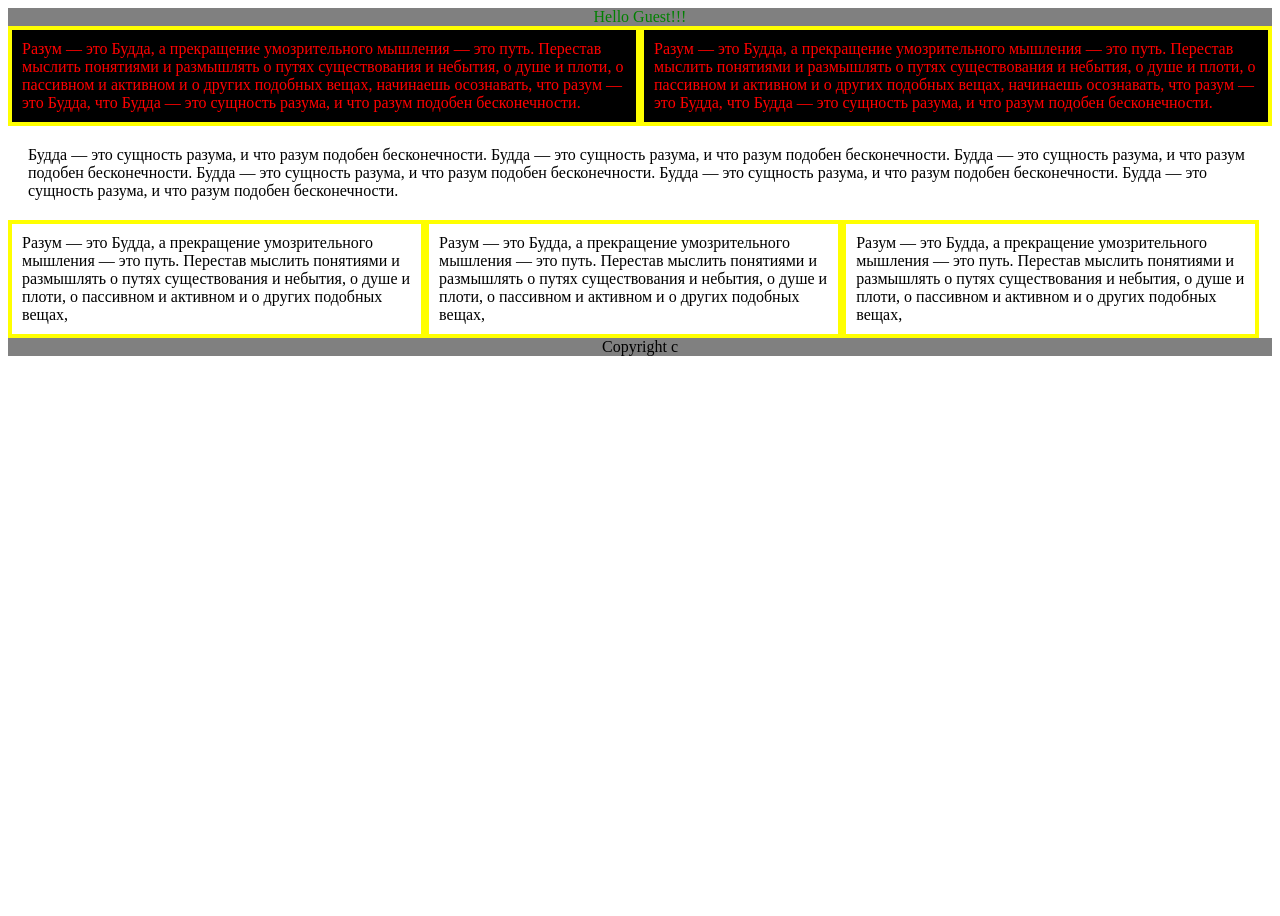
<file: assignment1/index.html>
<!DOCTYPY html>
<html>
	<head>
		<title>Index Page</title>
		<meta charset="utf-8">
		<link rel="stylesheet" href="css/style.css">
	</head>
	<body>
		<header>
			Hello Guest!!!
		</header>
		<div class="flex-block">
				<div class="text">
					Разум — это Будда, а прекращение умозрительного мышления — это путь. 
					Перестав мыслить понятиями и размышлять о путях существования и небытия, 
					о душе и плоти, о пассивном и активном и о других подобных вещах, 
					начинаешь осознавать, что разум — это Будда, 
					что Будда — это сущность разума, 
					и что разум подобен бесконечности.
				</div>
				<div class="text2">
					Разум — это Будда, а прекращение умозрительного мышления — это путь. 
					Перестав мыслить понятиями и размышлять о путях существования и небытия, 
					о душе и плоти, о пассивном и активном и о других подобных вещах, 
					начинаешь осознавать, что разум — это Будда, 
					что Будда — это сущность разума, 
					и что разум подобен бесконечности.
				</div>
		</div>
		<div class="text-body">
			Будда — это сущность разума, 
			и что разум подобен бесконечности.
			Будда — это сущность разума, 
			и что разум подобен бесконечности.
			Будда — это сущность разума, 
			и что разум подобен бесконечности.
			Будда — это сущность разума, 
			и что разум подобен бесконечности.
			Будда — это сущность разума, 
			и что разум подобен бесконечности.
			Будда — это сущность разума, 
			и что разум подобен бесконечности.
		</div>
		<div class="flex-block">
			<div class="column1">
				Разум — это Будда, а прекращение умозрительного мышления — это путь. 
				Перестав мыслить понятиями и размышлять о путях существования и небытия, 
				о душе и плоти, о пассивном и активном и о других подобных вещах,
			</div>
			<div class="column2">
				Разум — это Будда, а прекращение умозрительного мышления — это путь. 
				Перестав мыслить понятиями и размышлять о путях существования и небытия, 
				о душе и плоти, о пассивном и активном и о других подобных вещах,
			</div>
			<div class="column3">
				Разум — это Будда, а прекращение умозрительного мышления — это путь. 
				Перестав мыслить понятиями и размышлять о путях существования и небытия, 
				о душе и плоти, о пассивном и активном и о других подобных вещах,
			</div>
		</div>
	<footer>
		Copyright c
	</footer>
	</body> 
</html>
</file>
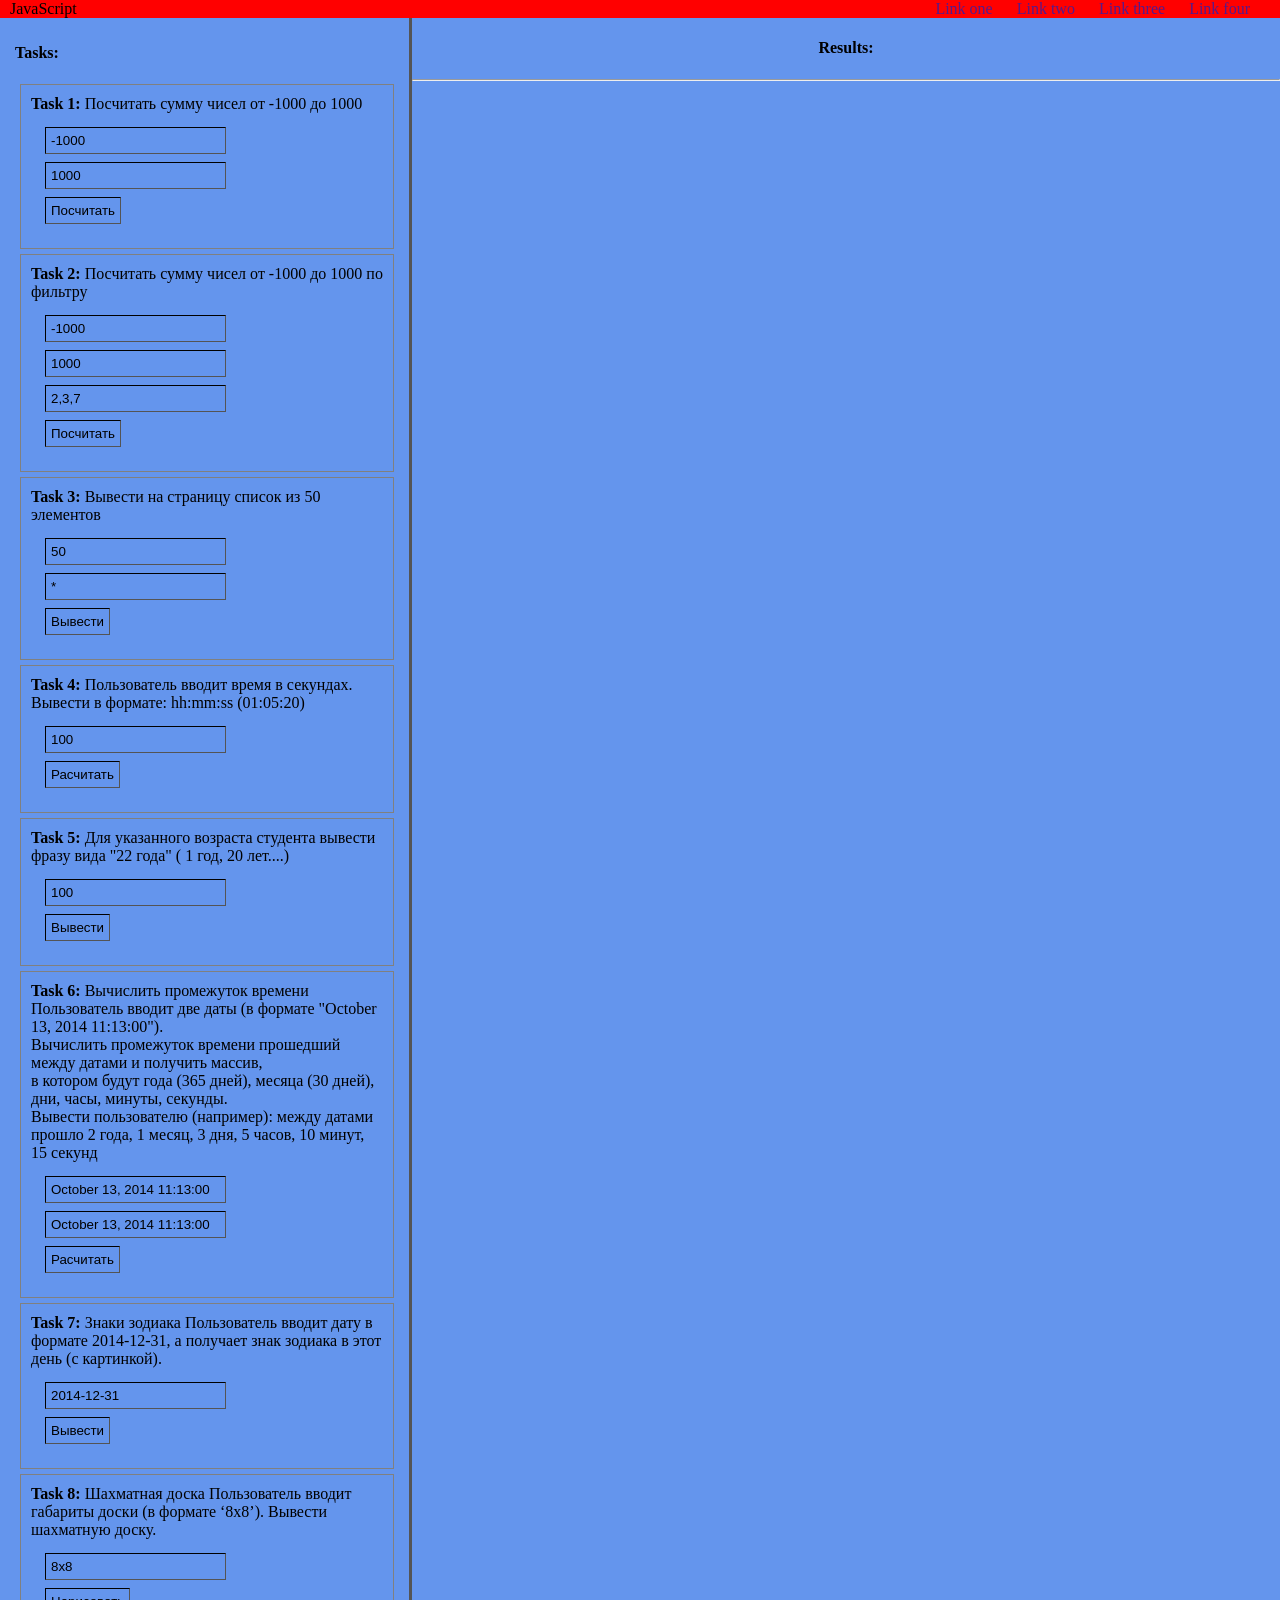
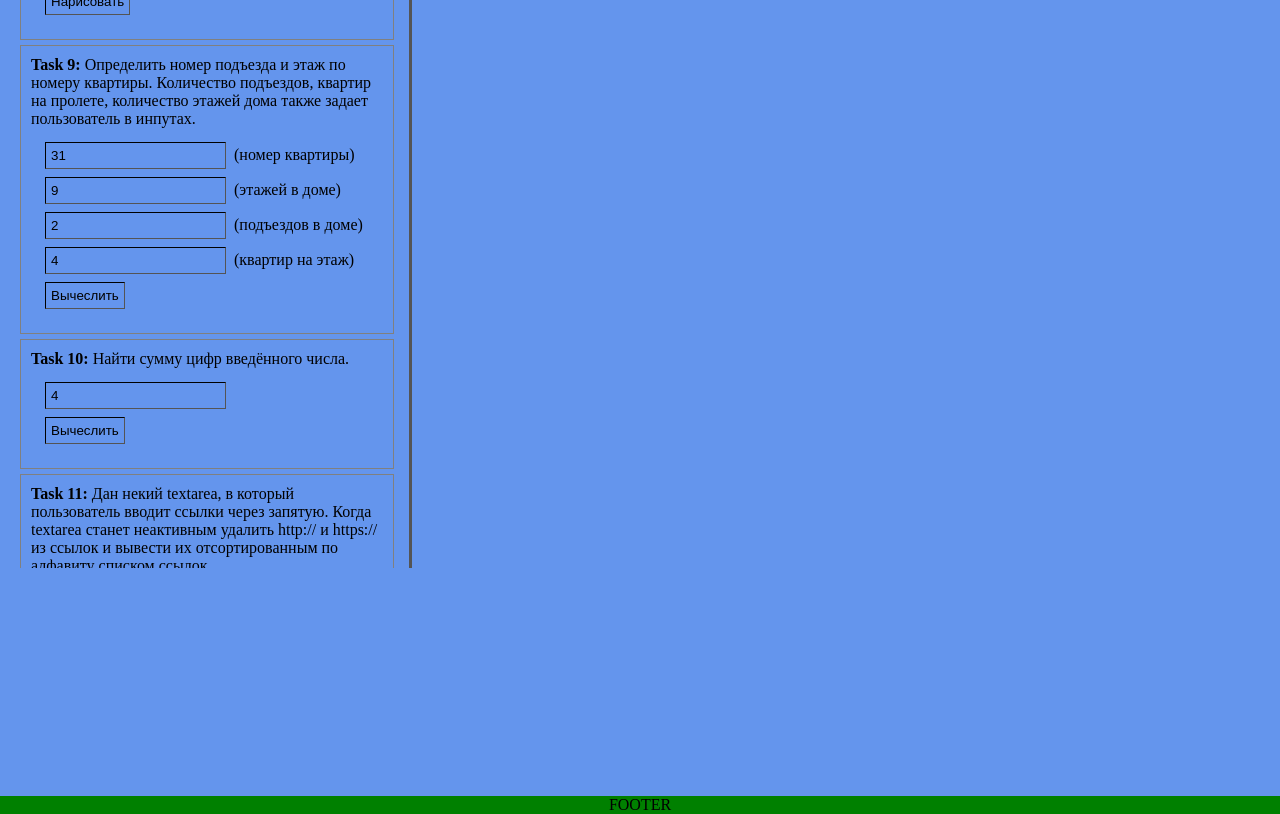
<file: wd_ps2/index.html>
<html>
<head>
    <meta charset="UTF-8">
    <meta name="viewport"
          content="width=device-width, user-scalable=no, initial-scale=1.0, maximum-scale=1.0, minimum-scale=1.0">
    <meta http-equiv="X-UA-Compatible" content="ie=edge">
    <link rel="stylesheet" type="text/css" href="css/style.css">
    <title>Test</title>
</head>
    <body>
        <header class="header">
            <div class="header__logo">
                JavaScript
            </div>
            <nav class="header__links">
                <a href="">Link one</a>
                <a href="">Link two</a>
                <a href="">Link three</a>
                <a href="">Link four</a>
            </nav>
        </header>
        <div class="content">
            <div class="content__tasks">
                <h4>Tasks:</h4>

                <div class="content__tasks_box">
                    <b>Task 1:</b>
                    <span class="tasks_box-text">Посчитать сумму чисел от -1000 до 1000</span>
                    <form onsubmit="return false" autocomplete="off">
                        <label>
                            <input type="text" name="minValue" placeholder="min value" value="-1000"><br>
                            <input type="text" name="maxValue" placeholder="max value" value="1000"><br>
                        </label>
                        <button onclick="sumFirst(minValue, maxValue)">Посчитать</button>
                    </form>
                </div>

                <div class="content__tasks_box">
                    <b>Task 2:</b>
                    <span class="tasks_box-text">Посчитать сумму чисел от -1000 до 1000 по фильтру</span>
                    <form onsubmit="return false" autocomplete="off">
                        <label>
                            <input type="text" name="minValue" placeholder="min value" value="-1000"><br>
                            <input type="text" name="maxValue" placeholder="max value" value="1000"><br>
                            <input type="text" name="positions" placeholder="positions" value="2,3,7"><br>
                        </label>
                        <button onclick="sumSecond(minValue, maxValue, positions)">Посчитать</button>
                    </form>
                </div>

                <div class="content__tasks_box">
                    <b>Task 3:</b>
                    <span class="tasks_box-text">Вывести на страницу список из 50 элементов</span>
                    <form onsubmit="return false" autocomplete="off">
                        <label>
                            <input type="text" name="countSymbols" placeholder="height of triangle" value="50"><br>
                            <input type="text" name="symbol" placeholder="element" value="*"><br>
                        </label>
                        <button onclick="printElements(countSymbols, symbol)">Вывести</button>
                    </form>
                </div>

                <div class="content__tasks_box">
                    <b>Task 4:</b>
                    <span class="tasks_box-text">Пользователь вводит время в секундах. Вывести в формате: hh:mm:ss (01:05:20)</span>
                    <form onsubmit="return false" autocomplete="off">
                        <label>
                            <input type="text" name="seconds" placeholder="time in seconds" value="100"><br>
                        </label>
                        <button onclick="countTime(seconds)">Расчитать</button>
                    </form>
                </div>

                <div class="content__tasks_box">
                    <b>Task 5:</b>
                    <span class="tasks_box-text">Для указанного возраста студента вывести фразу вида "22 года" ( 1 год, 20 лет....)</span>
                    <form onsubmit="return false" autocomplete="off">
                        <label>
                            <input type="text" name="years" placeholder="count years" value="100"><br>
                        </label>
                        <button onclick="countYear(years)">Вывести</button>
                    </form>
                </div>

                <div class="content__tasks_box">
                    <b>Task 6:</b>
                    <span class="tasks_box-text">Вычислить промежуток времени<br>
                        Пользователь вводит две даты (в формате "October 13, 2014 11:13:00").<br>
                        Вычислить промежуток времени прошедший между датами и получить массив,<br>
                        в котором будут года (365 дней), месяца (30 дней), дни, часы, минуты, секунды.<br>
                        Вывести пользователю (например): между датами прошло 2 года, 1 месяц, 3 дня, 5 часов, 10 минут, 15 секунд
                    </span>
                    <form onsubmit="return false" autocomplete="off">
                        <label>
                            <input type="text" name="startDate" placeholder="count years" value="October 13, 2014 11:13:00"><br>
                            <input type="text" name="endDate" placeholder="count years" value="October 13, 2014 11:13:00"><br>
                        </label>
                        <button onclick="dateInterval(startDate, endDate)">Расчитать</button>
                    </form>
                </div>

                <div class="content__tasks_box">
                    <b>Task 7:</b>
                    <span class="tasks_box-text">
                        Знаки зодиака
                        Пользователь вводит дату в формате 2014-12-31,
                        а получает знак зодиака в этот день (с картинкой).
                    </span>
                    <form onsubmit="return false" autocomplete="off">
                        <label>
                            <input type="text" name="date" placeholder="date" value="2014-12-31"><br>
                        </label>
                        <button onclick="zodiac(date)">Вывести</button>
                    </form>
                </div>

                <div class="content__tasks_box">
                    <b>Task 8:</b>
                    <span class="tasks_box-text">
                        Шахматная доска
                        Пользователь вводит габариты доски (в формате ‘8x8’). Вывести шахматную доску.
                    </span>
                    <form onsubmit="return false" autocomplete="off">
                        <label>
                            <input type="text" name="size" placeholder="date" value="8x8"><br>
                        </label>
                        <button onclick="chessBoard(size)">Нарисовать</button>
                    </form>
                </div>

                <div class="content__tasks_box">
                    <b>Task 9:</b>
                    <span class="tasks_box-text">
                        Определить номер подъезда и этаж по номеру квартиры.
                        Количество подъездов, квартир на пролете,
                        количество этажей дома также задает пользователь в инпутах.
                    </span>
                    <form onsubmit="return false" autocomplete="off">
                        <label>
                            <input type="text" name="roomNumber" placeholder="Номер квартиры" value="31"> (номер квартиры)<br>
                            <input type="text" name="stages" placeholder="Этажей в доме" value="9"> (этажей в доме)<br>
                            <input type="text" name="entrance" placeholder="Подъездов в доме" value="2"> (подъездов в доме)<br>
                            <input type="text" name="roomsInStage" placeholder="Квартир на этаж" value="4"> (квартир на этаж)<br>
                        </label>
                        <button onclick="findRoom(roomNumber, stages, entrance, roomsInStage)">Вычеслить</button>
                    </form>
                </div>

                <div class="content__tasks_box">
                    <b>Task 10:</b>
                    <span class="tasks_box-text">
                        Найти сумму цифр введённого числа.
                    </span>
                    <form onsubmit="return false" autocomplete="off">
                        <label>
                            <input type="text" name="number" placeholder="Число" value="4"><br>
                        </label>
                        <button onclick="sumNumber(number)">Вычеслить</button>
                    </form>
                </div>

                <div class="content__tasks_box">
                    <b>Task 11:</b>
                    <span class="tasks_box-text">
                        Дан некий textarea, в который пользователь вводит ссылки через запятую.
                        Когда textarea станет неактивным удалить http:// и https:// из ссылок
                        и вывести их отсортированным по алфавиту списком ссылок.
                    </span>
                    <textarea class="text-area" type="text" name="links" onblur="parseLinks()" placeholder="Список ссылок">http://www.google.com,http://www.agoogle.com,http://www.bgoogle.com</textarea>
                </div>

            </div>

            <div class="content__result">
                <div>
                    <h4>Results:</h4>
                    <hr>
                </div>
                <div class="content__result_area">

                </div>
            </div>
        </div>
        <footer>
            FOOTER
        </footer>
    </body>
<script src="js/scripts.js"></script>
</html>
</file>
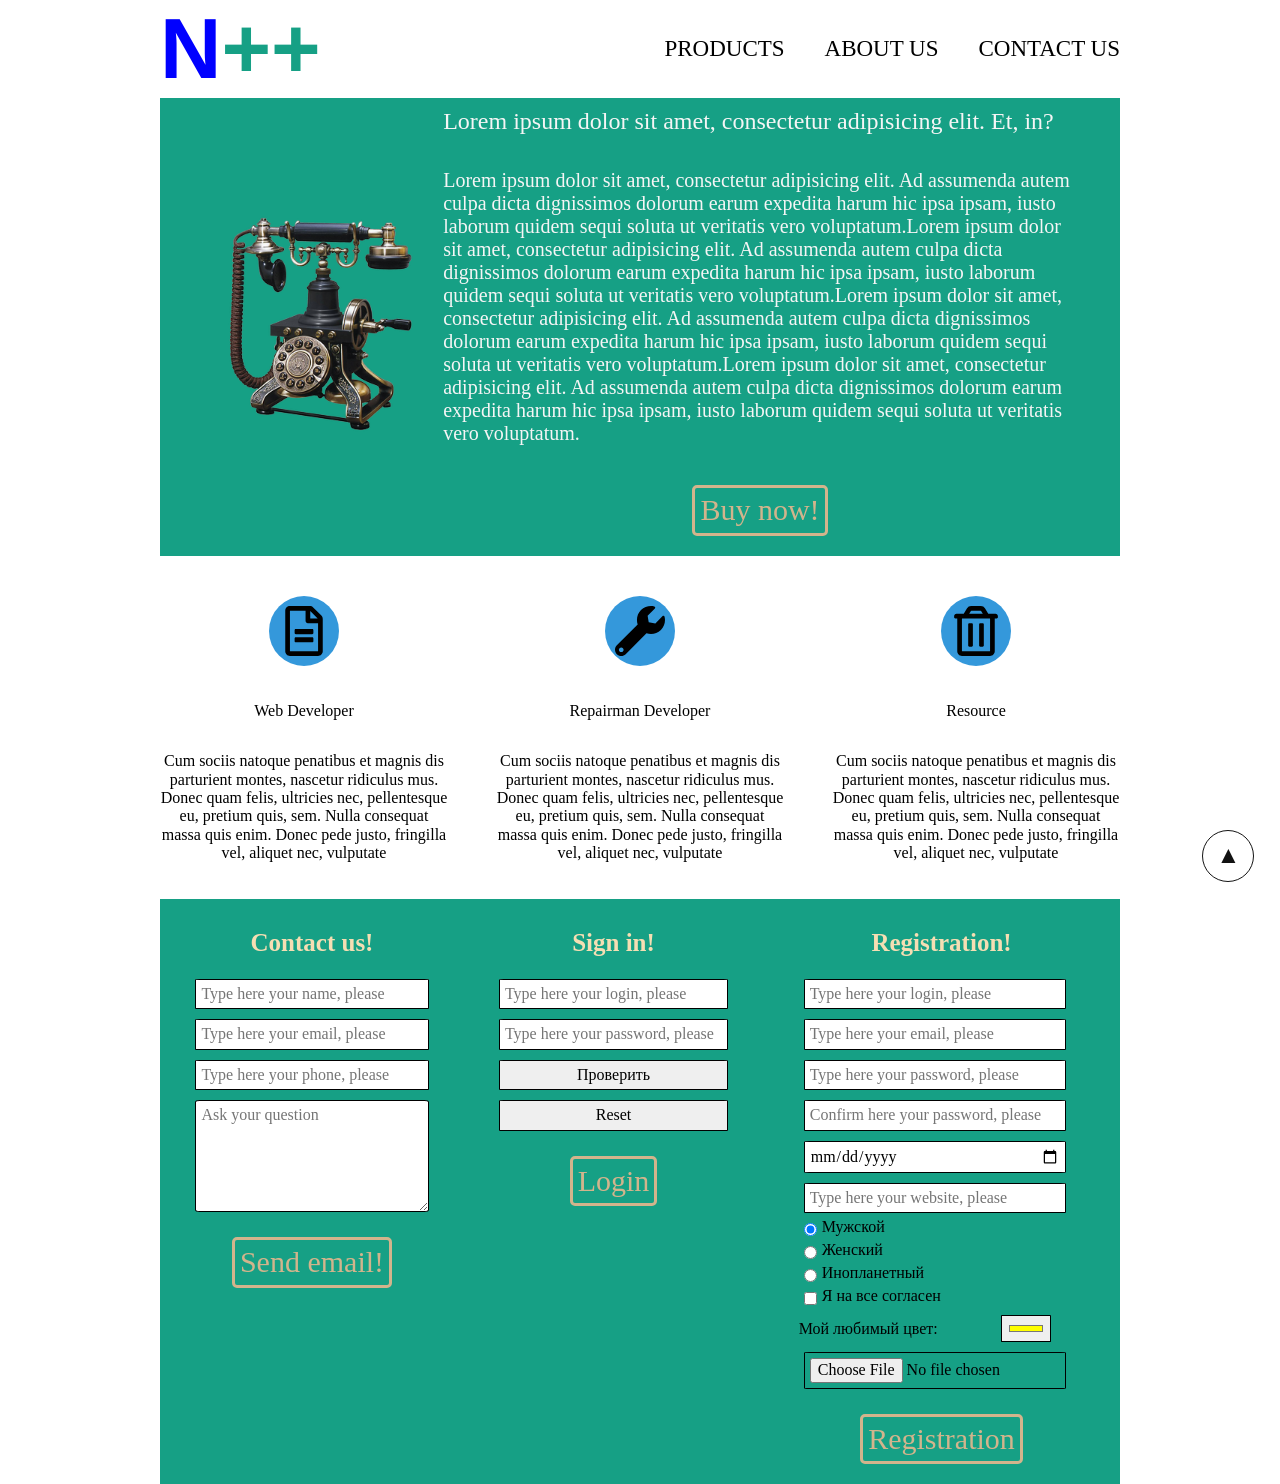
<file: wd_ps3/index.html>
<!DOCTYPE html>
<html class="html" lang="en">
<head>
    <meta charset="UTF-8">
    <meta name="viewport" content="width=device-width, initial-scale=1.0">
    <meta http-equiv="X-UA-Compatible" content="ie=edge">
    <title>N++</title>
    <link rel="stylesheet" href="css/normalize.css">
    <link rel="stylesheet" href="css/style.css">
</head>
<body class="body">


<!------------------------ HEADER --------------------------->
<header class="header">
    <a href="index.html" class="header__logo link_hover">
        <div class="header__logo_letter">
            N++
        </div>
    </a>
    <nav class="header__link">
        <a class="header__link_item link_hover">PRODUCTS</a>
        <a class="header__link_item link_hover">ABOUT US</a>
        <a class="header__link_item link_hover">CONTACT US</a>
    </nav>
</header>

<!------------------------ CONTENT -------------------------->
<div class="content" id="products">
    <div class="content__image">
        <img src="images/phone.png">
    </div>
    <div class="content__block">
        <p class="content__block_title">Lorem ipsum dolor sit amet, consectetur adipisicing elit. Et, in?</p>
        <p class="content__block_text">Lorem ipsum dolor sit amet, consectetur adipisicing elit.
            Ad assumenda autem culpa dicta dignissimos dolorum earum expedita
            harum hic ipsa ipsam, iusto laborum quidem sequi soluta ut veritatis vero
            voluptatum.Lorem ipsum dolor sit amet, consectetur adipisicing elit.
            Ad assumenda autem culpa dicta dignissimos dolorum earum expedita
            harum hic ipsa ipsam, iusto laborum quidem sequi soluta ut veritatis vero
            voluptatum.Lorem ipsum dolor sit amet, consectetur adipisicing elit.
            Ad assumenda autem culpa dicta dignissimos dolorum earum expedita
            harum hic ipsa ipsam, iusto laborum quidem sequi soluta ut veritatis vero
            voluptatum.Lorem ipsum dolor sit amet, consectetur adipisicing elit.
            Ad assumenda autem culpa dicta dignissimos dolorum earum expedita
            harum hic ipsa ipsam, iusto laborum quidem sequi soluta ut veritatis vero
            voluptatum.
        </p>
        <input class="footer__contacts_button" type="button" name="content-button" value="Buy now!">
    </div>
</div>

<div class="menu" id="about">
    <!-- first element-->
    <div class="menu__item">
        <a href="#" class="menu__item_img">
            <img src="css/fonts/file-alt.svg">
        </a>
        <p class="menu__item_title">Web Developer</p>
        <p class="menu__item_text">
            Cum sociis natoque penatibus et magnis dis parturient montes,
            nascetur ridiculus mus. Donec quam felis, ultricies nec, pellentesque eu,
            pretium quis, sem. Nulla consequat massa quis enim. Donec pede justo,
            fringilla vel, aliquet nec, vulputate
        </p>
    </div>
    <!-- second element-->
    <div class="menu__item">
        <a href="#" class="menu__item_img">
            <img src="css/fonts/wrench.svg">
        </a>
        <p class="menu__item_title">
            Repairman Developer
        </p>
        <p class="menu__item_text">
            Cum sociis natoque penatibus et magnis dis parturient montes,
            nascetur ridiculus mus. Donec quam felis, ultricies nec, pellentesque eu,
            pretium quis, sem. Nulla consequat massa quis enim. Donec pede justo,
            fringilla vel, aliquet nec, vulputate
        </p>
    </div>
    <!-- third element-->
    <div class="menu__item">
        <a href="#" class="menu__item_img">
            <img src="css/fonts/trash-alt.svg">
        </a>
        <p class="menu__item_title">
            Resource</p>
        <p class="menu__item_text">
            Cum sociis natoque penatibus et magnis dis parturient montes,
            nascetur ridiculus mus. Donec quam felis, ultricies nec, pellentesque eu,
            pretium quis, sem. Nulla consequat massa quis enim. Donec pede justo,
            fringilla vel, aliquet nec, vulputate
        </p>
    </div>
</div>

<!----------------------------------- FOOTER --------------------------->
<footer class="footer" id="contacts">
    <div class="footer__contacts">
        <h1 class="footer__contacts_title">
            Contact us!
        </h1>
        <div class="footer__contacts_form">
            <form action="#">
                <input type="text" placeholder="Type here your name, please">
                <input type="email" placeholder="Type here your email, please">
                <input type="tel" placeholder="Type here your phone, please">
                <textarea class="footer__contacts_textArea" placeholder="Ask your question"></textarea>
                <input class="footer__contacts_button" type="button" name="email-button" value="Send email!">
            </form>
        </div>
    </div>
    <div class="footer__contacts">
        <h1 class="footer__contacts_title">
            Sign in!
        </h1>
        <div class="footer__contacts_form">
            <form action="#">
                <input type="text" placeholder="Type here your login, please">
                <input type="password" placeholder="Type here your password, please">
                <input type="submit" value="Проверить">
                <input type="reset">
                <input class="footer__contacts_button" type="button" name="login-button" value="Login">
            </form>
        </div>
    </div>
    <div class="footer__contacts">
        <h1 class="footer__contacts_title">
            Registration!
        </h1>
        <div class="footer__contacts_form">
            <form action="#">
                <input type="text" placeholder="Type here your login, please">
                <input type="email" placeholder="Type here your email, please">
                <input type="password" placeholder="Type here your password, please">
                <input type="password" placeholder="Confirm here your password, please">
                <input type="date" placeholder="Type here your birthday">
                <input type="url" placeholder="Type here your website, please">
                <div>
                    <label><input type="radio" name="gender" value="male" checked>Мужской</label>
                    <label><input type="radio" name="gender" value="female">Женский</label>
                    <label><input type="radio" name="gender" value="other"> Инопланетный</label>
                    <label><input type="checkbox" name="rules" value="rules">Я на все согласен</label>
                    <div>Мой любимый цвет:<input type="color" name="my-color" title="color" value="#FFFF00"></div>
                </div>
                <input type="file" name="my-photo">
                <input class="footer__contacts_button" type="button" name="register-button" value="Registration">
            </form>
        </div>
    </div>
</footer>
<div class="scroll-button" style="display: none">
    <h2>
        &#9650;
    </h2>
</div>
</body>
<script src="js/jquery-3.3.1.js"></script>
<script src="js/script.js"></script>
</html>
</file>
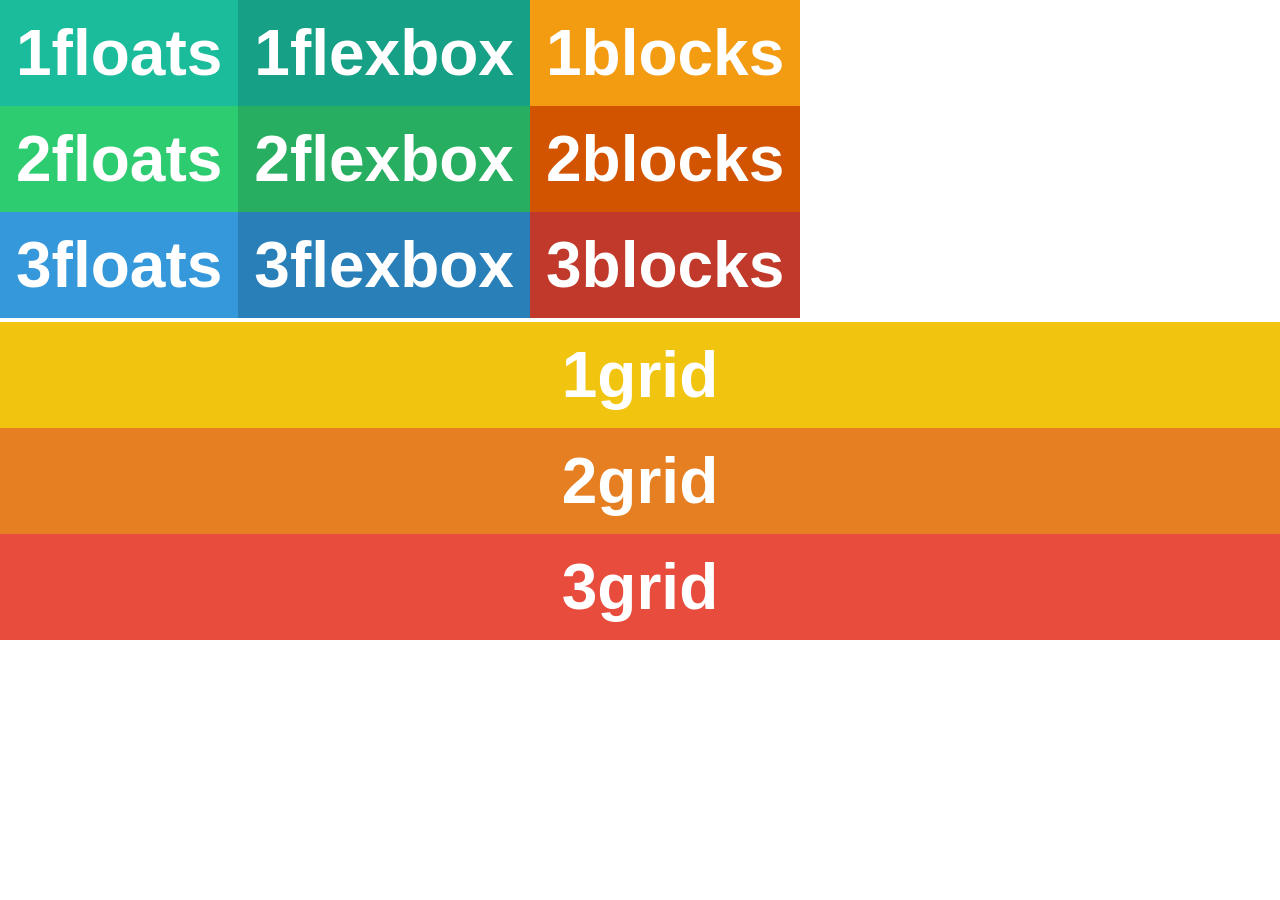
<file: wd_ps1/1/index.html>
<!DOCTYPE html>
<html lang="en">
<head>
  <meta charset="UTF-8">
  <meta name="viewport" content="width=device-width, initial-scale=1.0">
  <meta http-equiv="X-UA-Compatible" content="ie=edge">
  <title>Test page</title>
  <link rel="stylesheet" href="css/style.css">
</head>

<body>
  <section class="floats">
    <div class="column" style="background-color: #1abc9c">1floats</div>
    <div class="column" style="background-color: #2ecc71">2floats</div>
    <div class="column" style="background-color: #3498db">3floats</div>    
  </section>
  <section class="blocks">
    <div class="column" style="background-color: #f39c12">1blocks</div>
    <div class="column" style="background-color: #d35400">2blocks</div>
    <div class="column" style="background-color: #c0392b">3blocks</div>
  </section>
  <section class="flexbox">
    <div class="column" style="background-color: #16a085">1flexbox</div>
    <div class="column" style="background-color: #27ae60">2flexbox</div>
    <div class="column" style="background-color: #2980b9">3flexbox</div>
  </section>
  <section class="grid">
    <div class="column" style="background-color: #f1c40f">1grid</div>
    <div class="column" style="background-color: #e67e22">2grid</div>
    <div class="column" style="background-color: #e74c3c">3grid</div>
  </section>
</body>
</html>
</file>
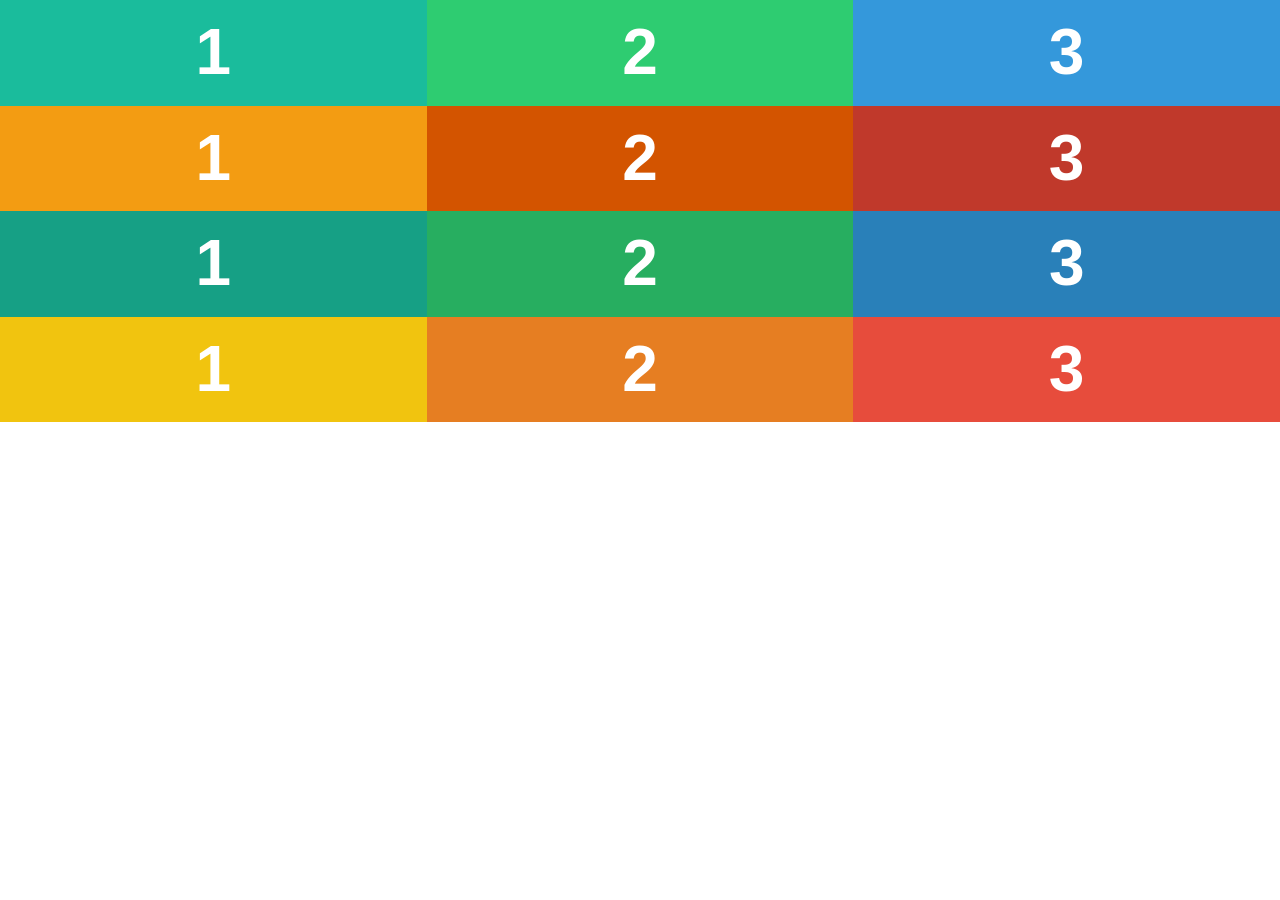
<file: wd_ps1/task1/index.html>
<!DOCTYPE html>
<html lang="en">
	<head>
		<meta charset="UTF-8">
		<meta name="viewport" content="width=device-width, initial-scale=1.0">
		<meta http-equiv="X-UA-Compatible" content="ie=edge">
		<title>Test page</title>
		<link rel="stylesheet" href="css/normalize.css">
		<link rel="stylesheet" href="css/style.css">
	</head>
	<body>
		<section class="floats">
			<div class="column">1</div>
			<div class="column">2</div>
			<div class="column">3</div>
		</section>
		<section class="inline-blocks">
			   <div class="column">1</div><!--
			--><div class="column">2</div><!--
			--><div class="column">3</div>
		</section>
		<section class="flex-box">
			<div class="column">1</div>
			<div class="column">2</div>
			<div class="column">3</div>
		</section>
		<section class="grid">
			<div class="column">1</div>
			<div class="column">2</div>
			<div class="column">3</div>
		</section>
	</body>
</html>
</file>
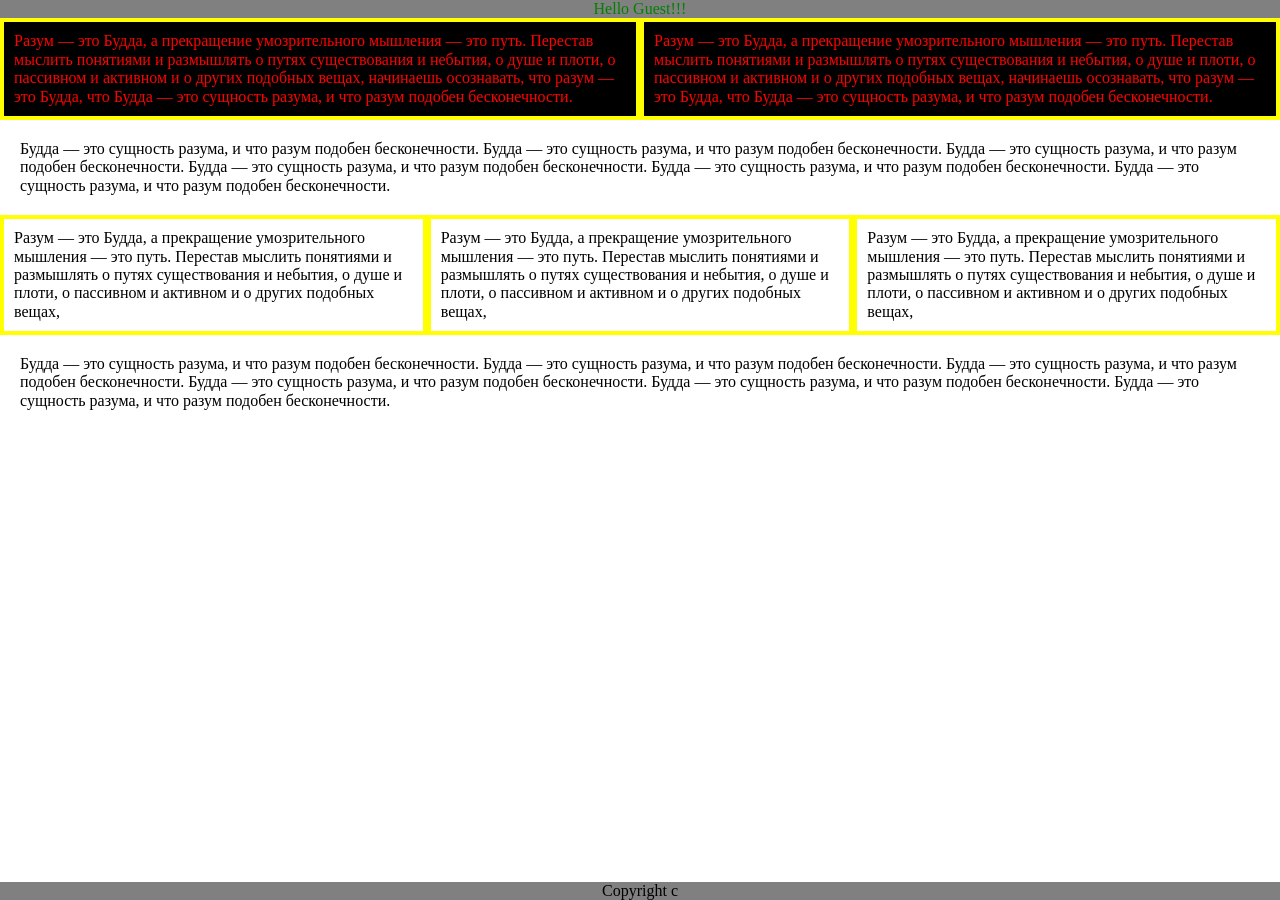
<file: wd_ps1/task2/index.html>
<!DOCTYPE html>
<html lang="en">
	<head>
		<title>Index Page</title>
		<meta charset="utf-8">
		<link rel="stylesheet" href="css/normalize.css">
		<link rel="stylesheet" href="css/style.css">
	</head>
	<body>
		<header>
			Hello Guest!!!
		</header>
		<div class="content">
			<div class="flex-block">
				<div class="two-column-text">
					Разум — это Будда, а прекращение умозрительного мышления — это путь.
					Перестав мыслить понятиями и размышлять о путях существования и небытия,
					о душе и плоти, о пассивном и активном и о других подобных вещах,
					начинаешь осознавать, что разум — это Будда,
					что Будда — это сущность разума,
					и что разум подобен бесконечности.
				</div>
				<div class="two-column-text">
					Разум — это Будда, а прекращение умозрительного мышления — это путь.
					Перестав мыслить понятиями и размышлять о путях существования и небытия,
					о душе и плоти, о пассивном и активном и о других подобных вещах,
					начинаешь осознавать, что разум — это Будда,
					что Будда — это сущность разума,
					и что разум подобен бесконечности.
				</div>
			</div>
			<div class="one-column-text">
				Будда — это сущность разума,
				и что разум подобен бесконечности.
				Будда — это сущность разума,
				и что разум подобен бесконечности.
				Будда — это сущность разума,
				и что разум подобен бесконечности.
				Будда — это сущность разума,
				и что разум подобен бесконечности.
				Будда — это сущность разума,
				и что разум подобен бесконечности.
				Будда — это сущность разума,
				и что разум подобен бесконечности.
			</div>
			<div class="flex-block">
				<div class="three-column-text">
					Разум — это Будда, а прекращение умозрительного мышления — это путь.
					Перестав мыслить понятиями и размышлять о путях существования и небытия,
					о душе и плоти, о пассивном и активном и о других подобных вещах,
				</div>
				<div class="three-column-text">
					Разум — это Будда, а прекращение умозрительного мышления — это путь.
					Перестав мыслить понятиями и размышлять о путях существования и небытия,
					о душе и плоти, о пассивном и активном и о других подобных вещах,
				</div>
				<div class="three-column-text">
					Разум — это Будда, а прекращение умозрительного мышления — это путь.
					Перестав мыслить понятиями и размышлять о путях существования и небытия,
					о душе и плоти, о пассивном и активном и о других подобных вещах,
				</div>
			</div>
			<div class="one-column-text">
				Будда — это сущность разума,
				и что разум подобен бесконечности.
				Будда — это сущность разума,
				и что разум подобен бесконечности.
				Будда — это сущность разума,
				и что разум подобен бесконечности.
				Будда — это сущность разума,
				и что разум подобен бесконечности.
				Будда — это сущность разума,
				и что разум подобен бесконечности.
				Будда — это сущность разума,
				и что разум подобен бесконечности.
			</div>
		</div>
		<footer>
			Copyright c
		</footer>
	</body> 
</html>
</file>
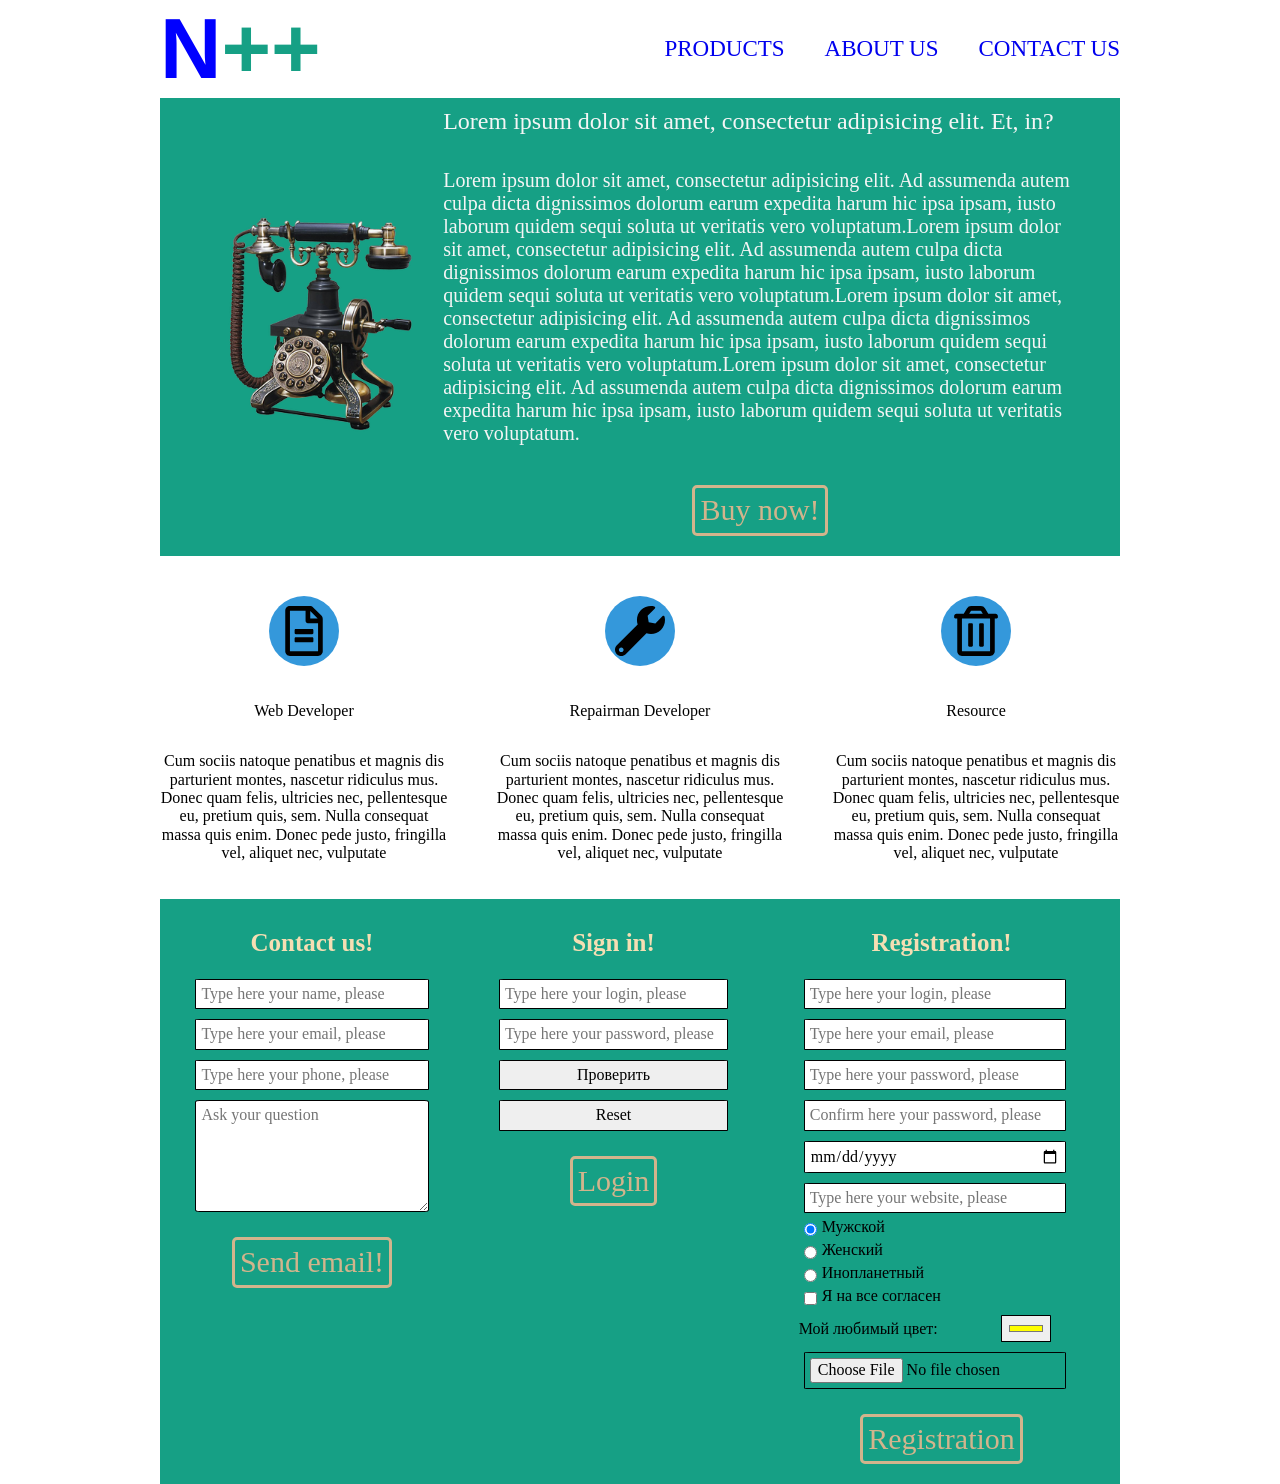
<file: wd_ps1/task3/index.html>
<!DOCTYPE html>
<html class="html" lang="en">
<head>
    <meta charset="UTF-8">
    <meta name="viewport" content="width=device-width, initial-scale=1.0">
    <meta http-equiv="X-UA-Compatible" content="ie=edge">
    <title>N++</title>
    <link rel="stylesheet" href="css/normalize.css">
    <link rel="stylesheet" href="css/style.css">
</head>
<body class="body">


<!------------------------ HEADER --------------------------->
<header class="header">
    <a href="index.html" class="header__logo link_hover">
        <div class="header__logo_letter">
            N++
        </div>
    </a>
    <nav class="header__link">
        <a class="header__link_item link_hover" href="#products">PRODUCTS</a>
        <a class="header__link_item link_hover" href="#about">ABOUT US</a>
        <a class="header__link_item link_hover" href="#contacts">CONTACT US</a>
    </nav>
</header>

<!------------------------ CONTENT -------------------------->
<div class="content" id="products">
    <div class="content__image">
        <img src="images/phone.png">
    </div>
    <div class="content__block">
        <p class="content__block_title">Lorem ipsum dolor sit amet, consectetur adipisicing elit. Et, in?</p>
        <p class="content__block_text">Lorem ipsum dolor sit amet, consectetur adipisicing elit.
            Ad assumenda autem culpa dicta dignissimos dolorum earum expedita
            harum hic ipsa ipsam, iusto laborum quidem sequi soluta ut veritatis vero
            voluptatum.Lorem ipsum dolor sit amet, consectetur adipisicing elit.
            Ad assumenda autem culpa dicta dignissimos dolorum earum expedita
            harum hic ipsa ipsam, iusto laborum quidem sequi soluta ut veritatis vero
            voluptatum.Lorem ipsum dolor sit amet, consectetur adipisicing elit.
            Ad assumenda autem culpa dicta dignissimos dolorum earum expedita
            harum hic ipsa ipsam, iusto laborum quidem sequi soluta ut veritatis vero
            voluptatum.Lorem ipsum dolor sit amet, consectetur adipisicing elit.
            Ad assumenda autem culpa dicta dignissimos dolorum earum expedita
            harum hic ipsa ipsam, iusto laborum quidem sequi soluta ut veritatis vero
            voluptatum.
        </p>
        <input class="footer__contacts_button" type="button" name="content-button" value="Buy now!">
    </div>
</div>

<div class="menu" id="about">
    <!-- first element-->
    <div class="menu__item">
        <a href="#" class="menu__item_img">
            <img src="css/fonts/file-alt.svg">
        </a>
        <p class="menu__item_title">Web Developer</p>
        <p class="menu__item_text">
            Cum sociis natoque penatibus et magnis dis parturient montes,
            nascetur ridiculus mus. Donec quam felis, ultricies nec, pellentesque eu,
            pretium quis, sem. Nulla consequat massa quis enim. Donec pede justo,
            fringilla vel, aliquet nec, vulputate
        </p>
    </div>
    <!-- second element-->
    <div class="menu__item">
        <a href="#" class="menu__item_img">
            <img src="css/fonts/wrench.svg">
        </a>
        <p class="menu__item_title">
            Repairman Developer
        </p>
        <p class="menu__item_text">
            Cum sociis natoque penatibus et magnis dis parturient montes,
            nascetur ridiculus mus. Donec quam felis, ultricies nec, pellentesque eu,
            pretium quis, sem. Nulla consequat massa quis enim. Donec pede justo,
            fringilla vel, aliquet nec, vulputate
        </p>
    </div>
    <!-- third element-->
    <div class="menu__item">
        <a href="#" class="menu__item_img">
            <img src="css/fonts/trash-alt.svg">
        </a>
        <p class="menu__item_title">
            Resource</p>
        <p class="menu__item_text">
            Cum sociis natoque penatibus et magnis dis parturient montes,
            nascetur ridiculus mus. Donec quam felis, ultricies nec, pellentesque eu,
            pretium quis, sem. Nulla consequat massa quis enim. Donec pede justo,
            fringilla vel, aliquet nec, vulputate
        </p>
    </div>
</div>

<!----------------------------------- FOOTER --------------------------->
<footer class="footer" id="contacts">
    <div class="footer__contacts">
        <h1 class="footer__contacts_title">
            Contact us!
        </h1>
        <div class="footer__contacts_form">
            <form action="#">
                <input type="text" placeholder="Type here your name, please">
                <input type="email" placeholder="Type here your email, please">
                <input type="tel" placeholder="Type here your phone, please">
                <textarea class="footer__contacts_textArea" placeholder="Ask your question"></textarea>
                <input class="footer__contacts_button" type="button" name="email-button" value="Send email!">
            </form>
        </div>
    </div>
    <div class="footer__contacts">
        <h1 class="footer__contacts_title">
            Sign in!
        </h1>
        <div class="footer__contacts_form">
            <form action="#">
                <input type="text" placeholder="Type here your login, please">
                <input type="password" placeholder="Type here your password, please">
                <input type="submit" value="Проверить">
                <input type="reset">
                <input class="footer__contacts_button" type="button" name="login-button" value="Login">
            </form>
        </div>
    </div>
    <div class="footer__contacts">
        <h1 class="footer__contacts_title">
            Registration!
        </h1>
        <div class="footer__contacts_form">
            <form action="#">
                <input type="text" placeholder="Type here your login, please">
                <input type="email" placeholder="Type here your email, please">
                <input type="password" placeholder="Type here your password, please">
                <input type="password" placeholder="Confirm here your password, please">
                <input type="date" placeholder="Type here your birthday">
                <input type="url" placeholder="Type here your website, please">
                <div>
                    <label><input type="radio" name="gender" value="male" checked>Мужской</label>
                    <label><input type="radio" name="gender" value="female">Женский</label>
                    <label><input type="radio" name="gender" value="other"> Инопланетный</label>
                    <label><input type="checkbox" name="rules" value="rules">Я на все согласен</label>
                    <div>Мой любимый цвет:<input type="color" name="my-color" title="color" value="#FFFF00"></div>
                </div>
                <input type="file" name="my-photo">
                <input class="footer__contacts_button" type="button" name="register-button" value="Registration">
            </form>
        </div>
    </div>
</footer>
</body>
</html>
</file>
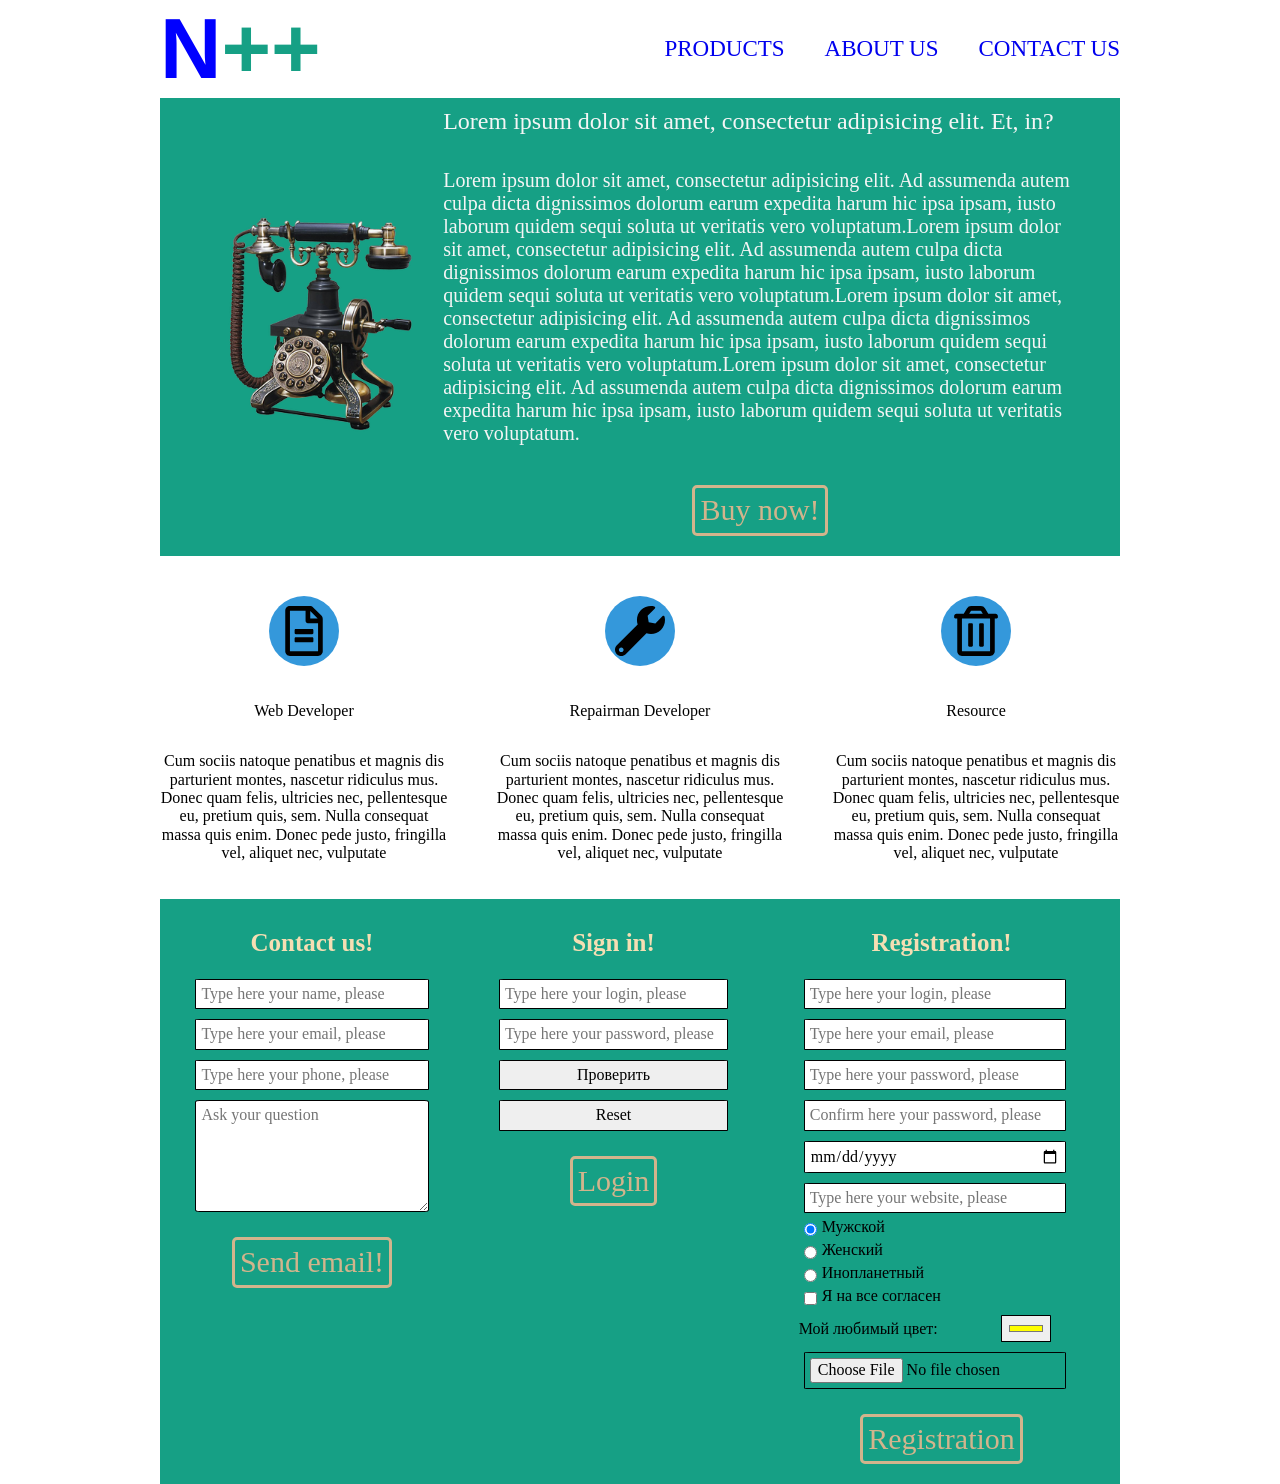
<file: wd_ps3/task1/index.html>
<!DOCTYPE html>
<html class="html" lang="en">
<head>
    <meta charset="UTF-8">
    <meta name="viewport" content="width=device-width, initial-scale=1.0">
    <meta http-equiv="X-UA-Compatible" content="ie=edge">
    <title>N++</title>
    <link rel="stylesheet" href="css/normalize.css">
    <link rel="stylesheet" href="css/style.css">
</head>
<body class="body">


<!------------------------ HEADER --------------------------->
<header class="header">
    <a href="index.html" class="header__logo link_hover">
        <div class="header__logo_letter">
            N++
        </div>
    </a>
    <nav class="header__link">
        <a class="header__link_item link_hover" href="#product">PRODUCTS</a>
        <a class="header__link_item link_hover" href="#about">ABOUT US</a>
        <a class="header__link_item link_hover" href="#contacts">CONTACT US</a>
    </nav>
</header>

<!------------------------ CONTENT -------------------------->
<div class="content" id="product">
    <div class="content__image">
        <img src="images/phone.png">
    </div>
    <div class="content__block">
        <p class="content__block_title">Lorem ipsum dolor sit amet, consectetur adipisicing elit. Et, in?</p>
        <p class="content__block_text">Lorem ipsum dolor sit amet, consectetur adipisicing elit.
            Ad assumenda autem culpa dicta dignissimos dolorum earum expedita
            harum hic ipsa ipsam, iusto laborum quidem sequi soluta ut veritatis vero
            voluptatum.Lorem ipsum dolor sit amet, consectetur adipisicing elit.
            Ad assumenda autem culpa dicta dignissimos dolorum earum expedita
            harum hic ipsa ipsam, iusto laborum quidem sequi soluta ut veritatis vero
            voluptatum.Lorem ipsum dolor sit amet, consectetur adipisicing elit.
            Ad assumenda autem culpa dicta dignissimos dolorum earum expedita
            harum hic ipsa ipsam, iusto laborum quidem sequi soluta ut veritatis vero
            voluptatum.Lorem ipsum dolor sit amet, consectetur adipisicing elit.
            Ad assumenda autem culpa dicta dignissimos dolorum earum expedita
            harum hic ipsa ipsam, iusto laborum quidem sequi soluta ut veritatis vero
            voluptatum.
        </p>
        <input class="footer__contacts_button" type="button" name="content-button" value="Buy now!">
    </div>
</div>

<div class="menu" id="about">
    <!-- first element-->
    <div class="menu__item">
        <a href="#" class="menu__item_img">
            <img src="css/fonts/file-alt.svg">
        </a>
        <p class="menu__item_title">Web Developer</p>
        <p class="menu__item_text">
            Cum sociis natoque penatibus et magnis dis parturient montes,
            nascetur ridiculus mus. Donec quam felis, ultricies nec, pellentesque eu,
            pretium quis, sem. Nulla consequat massa quis enim. Donec pede justo,
            fringilla vel, aliquet nec, vulputate
        </p>
    </div>
    <!-- second element-->
    <div class="menu__item">
        <a href="#" class="menu__item_img">
            <img src="css/fonts/wrench.svg">
        </a>
        <p class="menu__item_title">
            Repairman Developer
        </p>
        <p class="menu__item_text">
            Cum sociis natoque penatibus et magnis dis parturient montes,
            nascetur ridiculus mus. Donec quam felis, ultricies nec, pellentesque eu,
            pretium quis, sem. Nulla consequat massa quis enim. Donec pede justo,
            fringilla vel, aliquet nec, vulputate
        </p>
    </div>
    <!-- third element-->
    <div class="menu__item">
        <a href="#" class="menu__item_img">
            <img src="css/fonts/trash-alt.svg">
        </a>
        <p class="menu__item_title">
            Resource</p>
        <p class="menu__item_text">
            Cum sociis natoque penatibus et magnis dis parturient montes,
            nascetur ridiculus mus. Donec quam felis, ultricies nec, pellentesque eu,
            pretium quis, sem. Nulla consequat massa quis enim. Donec pede justo,
            fringilla vel, aliquet nec, vulputate
        </p>
    </div>
</div>

<!----------------------------------- FOOTER --------------------------->
<footer class="footer" id="contacts">
    <div class="footer__contacts">
        <h1 class="footer__contacts_title">
            Contact us!
        </h1>
        <div class="footer__contacts_form">
            <form action="#">
                <input type="text" placeholder="Type here your name, please">
                <input type="email" placeholder="Type here your email, please">
                <input type="tel" placeholder="Type here your phone, please">
                <textarea class="footer__contacts_textArea" placeholder="Ask your question"></textarea>
                <input class="footer__contacts_button" type="button" name="email-button" value="Send email!">
            </form>
        </div>
    </div>
    <div class="footer__contacts">
        <h1 class="footer__contacts_title">
            Sign in!
        </h1>
        <div class="footer__contacts_form">
            <form action="#">
                <input type="text" placeholder="Type here your login, please">
                <input type="password" placeholder="Type here your password, please">
                <input type="submit" value="Проверить">
                <input type="reset">
                <input class="footer__contacts_button" type="button" name="login-button" value="Login">
            </form>
        </div>
    </div>
    <div class="footer__contacts">
        <h1 class="footer__contacts_title">
            Registration!
        </h1>
        <div class="footer__contacts_form">
            <form action="#">
                <input type="text" placeholder="Type here your login, please">
                <input type="email" placeholder="Type here your email, please">
                <input type="password" placeholder="Type here your password, please">
                <input type="password" placeholder="Confirm here your password, please">
                <input type="date" placeholder="Type here your birthday">
                <input type="url" placeholder="Type here your website, please">
                <div>
                    <label><input type="radio" name="gender" value="male" checked>Мужской</label>
                    <label><input type="radio" name="gender" value="female">Женский</label>
                    <label><input type="radio" name="gender" value="other"> Инопланетный</label>
                    <label><input type="checkbox" name="rules" value="rules">Я на все согласен</label>
                    <div>Мой любимый цвет:<input type="color" name="my-color" title="color" value="#FFFF00"></div>
                </div>
                <input type="file" name="my-photo">
                <input class="footer__contacts_button" type="button" name="register-button" value="Registration">
            </form>
        </div>
    </div>
</footer>
<div class="scroll-button" style="display: none">
    <h2>
        &#9650;
    </h2>
</div>
</body>
<!--<script src="http://ajax.googleapis.com/ajax/libs/jquery/1.11.0/jquery.min.js"></script>-->
<script src="js/jquery-3.3.1.js"></script>
<script src="js/script.js"></script>
</html>
</file>
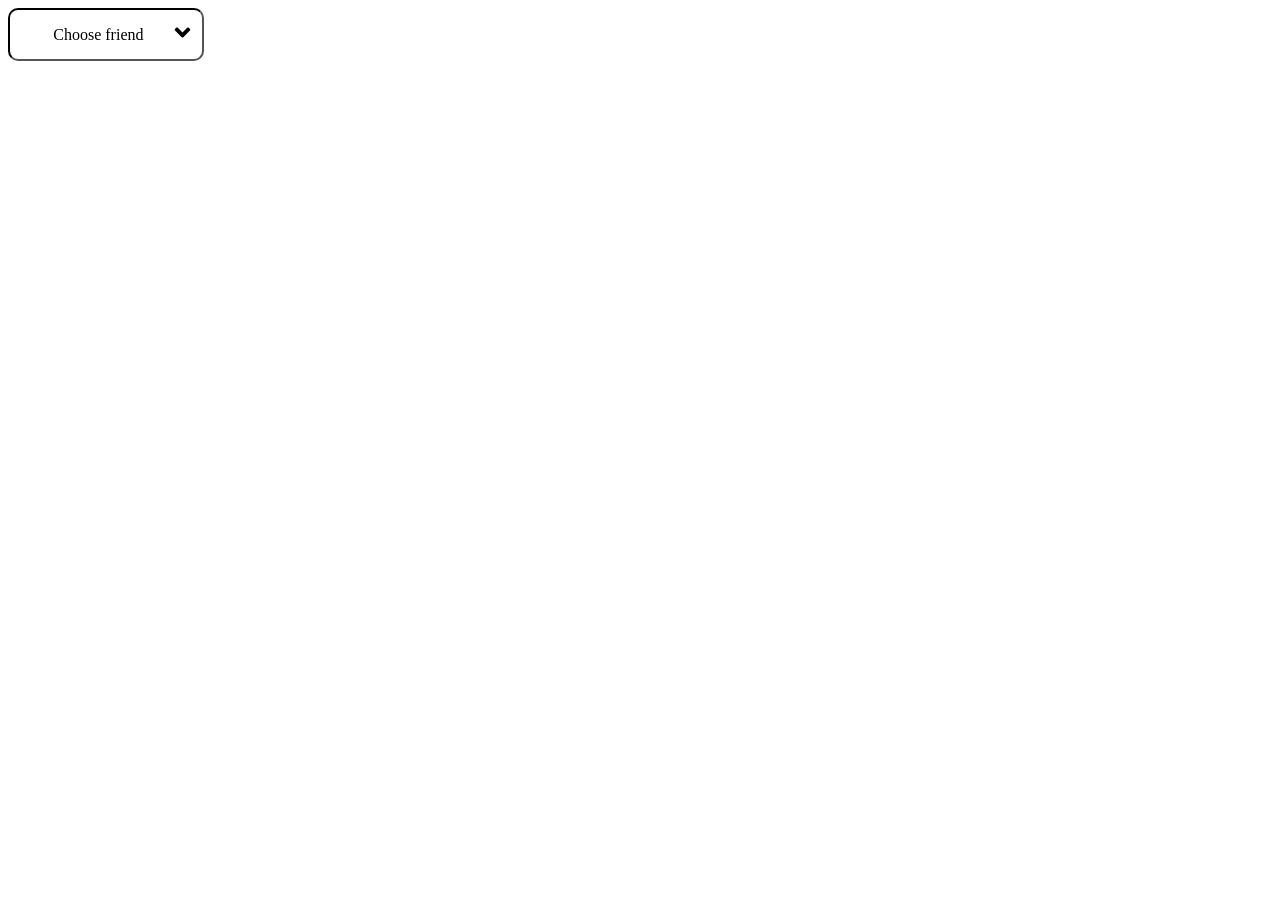
<file: wd_ps3/task2/index.html>
<!doctype html>
<html lang="en">
<head>
    <meta charset="UTF-8">
    <meta name="viewport"
          content="width=device-width, user-scalable=no, initial-scale=1.0, maximum-scale=1.0, minimum-scale=1.0">
    <meta http-equiv="X-UA-Compatible" content="ie=edge">
    <title>WD_PS3 Task 2</title>
    <link rel="stylesheet" href="css/style.css">
</head>
<body>
    <div class="content">
        <div class="drop-down">
            <div class="drop-down-element-main">
                <div class="drop-down-logo"></div>
                <div class="drop-down-name">Choose friend</div>
                <div class="drop-down-arrow"><img src="css/font/angle-down.svg"></div>
            </div>
        </div>
    </div>

    <!--<script src="http://ajax.googleapis.com/ajax/libs/jquery/1.11.0/jquery.min.js"></script>-->
    <script src="js/jquery-3.3.1.js"></script>
    <script src="js/script.js"></script>
</body>
</html>
</file>
<file: assignment1/css/style.css>
.text {
	color: red;
	border: 4px solid yellow;
	padding: 10px;
	width: 50%;
	background-color: black;
	box-sizing: border-box;
	font-size: 100%;
}

.text2 {
	color: red;
	border: 4px solid yellow;
	padding: 10px;
	width: 50%;
	background-color: black;
	box-sizing: border-box;
}

.flex-block {
	display: flex;
	flex-direction: row;
}

.text-body {
	display: flex;
	padding: 10px;
	margin: 10px;
}

.column1 {
	border: 4px solid yellow;
	padding: 10px;
	box-sizing: border-box;
	display: flex;
	width: 33%;
}

.column2 {
	border: 4px solid yellow;
	padding: 10px;
	box-sizing: border-box;
	display: flex;
	width: 33%;
}

.column3 {
	border: 4px solid yellow;
	padding: 10px;
	box-sizing: border-box;
	display: flex;
	width: 33%;
}

header {
	text-align: center;
	background-color: grey;
	color: green;
}

footer {
	flex-shrink: 0;
	text-align: center;
	background-color: grey;
}

body {

	height: 100%;
	display: flex;
	flex-direction: column;
}
</file>
<file: wd_ps2/css/style.css>
body, html {
    margin: 0;
    padding: 0;
    width: 100%;
}

a {
    text-decoration: none;
}

body {
    display: flex;
    flex-direction: column;
    text-align: center;
    min-width: 600px;
}

header {
    background: red;
    display: flex;
}

footer {
    background: green;
}

input, button {
    background: transparent;
    border: 1px inset black;
    margin: 4px;
    padding: 5px;
    outline: none;
}

button:hover {
    cursor: pointer;
    background: rosybrown;
    color: white;
}

.header__logo {
    padding-left: 10px;
}

.header__links {
    flex-grow: 1;
    text-align: right;
    padding-right: 20px;
}

.header__links a {
    margin: 10px;
}

.content {
    background: cornflowerblue;
    display: flex;
    flex-direction: row;
    flex-grow: 1;
}

.content__tasks {
    width: 30%;
    border-right: inset black;
    text-align: left;
    margin-left: 10px;
    overflow-y: scroll;
    height: 90%;
    padding: 5px 10px 5px 5px;
}

.content__tasks_box {
    border: solid grey 1px;
    padding: 10px;
    margin: 5px;
}

.content__tasks_box form {
    margin: 10px;
}

.text-area {
    width: 100%;
    height: 200px;
}

.content__result {
    display: flex;
    flex-direction: column;
    flex-grow: 1;
    height: 95%;
    max-width: 70%;
}

.content__result_area {
    text-align: left;
    flex-grow: 1;
    margin-left: 10px;
    overflow-y: scroll;
    overflow-x: scroll;
}

.content__result_links {
    display: flex;
    flex-direction: column;
}

.content__result_links a {
    width: fit-content;
}

/*---- for chess board ----*/
.board-container {
    margin: 10px;
    display: flex;
    flex-direction: column;
    /*box-sizing: content-box;*/
}

.board-column {
    display: flex;
    flex-direction: row;
    width: fit-content;
}

.board-light {
    background-color: #d2b93d;
    width: 20px;
    height: 20px;
}

.board-black {
    background-color: black;
    width: 20px;
    height: 20px;
}
/*---- end chess board -----*/
</file>
<file: wd_ps3/css/style.css>
a {
    text-decoration: none;
}

.body {
    display: flex;
    flex-direction: column;
    align-items: center;
}



/* -------------------------------------HEADER--------------------------------- */

.header {
    width: 960px;
    display: flex;
    justify-content: center;
    align-items: center;
}

.header__logo {
    display: flex;
    font-family: Arial, serif;
    font-size: 85px;
    font-weight: bold;
    color: #16a085;
}

.header__logo_letter::first-letter {
    color: blue;
}

.header__link {
    width: 100%;
    font-size: 23px;
    display: flex;
    justify-content: flex-end;
}

.header__link_item {
    margin-left: 5%;
    cursor: pointer;
}

.link_hover:hover {
    text-shadow:  0 0 1em red;
}

/* -----------------------------------CONTENT--------------------------------------------*/
.content {
    width: 960px;
    display: flex;
    justify-content: center;
    align-items: center;
    background-color: #16a085;
}

.content__image {
    width: 25%;
}

.content__image img {
    width: 100%;
}

.content__block {
    width: 66%;
    color: whitesmoke;
    display: flex;
    flex-direction: column;
    justify-content: space-between;
    align-content: space-between;
}

.content__block_title {
    margin-top: 10px;
    font-size: 24px;
}

.content__block_text {
    margin-top: 10px;
    font-size: 20px;
}

/*************MENU***************************/
.menu {
    width: 960px;
    padding-top: 20px;
    padding-bottom: 20px;
    display: flex;
    justify-content: space-between;
}

.menu-item a {
    background-color: #c0392b;
}

.menu__item_title {
    margin-top: 16px;
}

.menu__item {
    display: flex;
    flex-direction: column;
    align-items: center;
    text-align: center;
    width: 30%;
}

.menu__item_img {
    display: flex;
    margin: 20px;
    padding: 10px;
    justify-content: center;
    align-items: center;
    border-radius: 100%;
    background: #3498db;
}

.menu__item_img img {
    width: 50px;
    height: 50px;
}

.menu__item_img:hover {
    transition: 1s;
    transform: rotate(180deg);
    background: #1abc9c;
}

.menu__item_img:not(hover) {
    transition: 0.5s;
    transform: rotate(0deg);
}

/*********************FOOTER**********************/
.footer {
    width: 960px;
    text-align: center;
    display: flex;
    flex-direction: row;
    background-color: #16a085;
}

.footer__contacts {
    flex-grow: 1;
}

.footer__contacts_title {
    margin-top: 10px;
    color: wheat;
    font-size: 25px;
    padding-top: 20px;
}

.footer__contacts_form {
    display: flex;
    align-content: center;
    justify-content: center;
}

.footer__contacts_form form{
    display: flex;
    flex-direction: column;
    align-content: center;
    justify-content: center;
    width: 80%;
    align-self: center;
}

.footer__contacts_form div{
    display: flex;
    flex-direction: column;
}

.footer__contacts_form div label{
    display: flex;
    flex-direction: row;
    width: fit-content;
}

.footer__contacts_form div div{
    display: flex;
    flex-direction: row;
    align-items: center;
}


.footer__contacts_form form div{
    display: flex;
    justify-content: space-between;
    padding-right: 14px;
}

.footer__contacts_textArea {
    height: 100px;
}

.footer__contacts_button {
    font-family: Calibri, serif;
    font-size: 30px;
    border: solid;
    border-radius: 5px;
    margin-top: 20px;
    margin-bottom: 20px;
    align-self: center;
    cursor: pointer;
}

.footer__contacts_button:not(hover){
    transition: 2s;
    color: tan;
    background-color: transparent;
}

.footer__contacts_button:hover{
    transition: 2s;
    background-color: #2980b9;
    border-color: tan;
    color: #f1c40f;
}

input, textarea {
    margin: 5px;
    max-width: 250px;
    outline: none;
    border: solid 1px;
    border-radius: 2%;
    padding: 5px;
}

.scroll-button {
    display: flex;
    position: fixed;
    bottom: 2%;
    right: 2%;
    border: 1px #000 solid;
    border-radius: 100%;
    width: 50px;
    height: 50px;
    justify-content: center;
}

.scroll-button h2 {
    align-self: center;
}

.scroll-button:hover {
    cursor: pointer;
    transition: 0.5s;
    background-color: #2980b9;

}
</file>
<file: wd_ps1/1/css/style.css>
body {
      margin: 0;
    }
    
    * {
      box-sizing: border-box;
    }
    
    .column {
      font-size: 4rem;
      color: white;
      font-weight: bold;
      font-family: Helvetica;
      text-align: center;
      padding: 1rem;
    }
    
    .floats {
      overflow: hidden;
	  float: left;
    }
	
	.blocks {
      overflow: hidden;
	  display: inline-block;
    }
	
	.flexbox {
      overflow: hidden;
	  float: left;
    }
	
	.grid {
      overflow: hidden;
	  grid-template-columns: 150px 1fr auto;
    }
</file>
<file: wd_ps1/task1/css/style.css>
* {
	box-sizing: border-box;
}
   
.column {
	font-size: 4rem;
	color: white;
	font-weight: bold;
	font-family: Helvetica, serif;
	text-align: center;
	padding: 1rem;
}
   
.floats .column{
	float: left;
	width: 33.333%;
	background-color: #2ecc71;
}

.floats .column:first-child {
	background-color: #1abc9c;
}

.floats .column:last-child {
	background-color: #3498db;
}

.inline-blocks .column {
	display: inline-block;
	width: 33.333%;
	background-color: #d35400;
}

.inline-blocks .column:first-child {
	background-color: #f39c12;
}

.inline-blocks .column:last-child {
	background-color: #c0392b;
}

.flex-box {
	display: flex;
	flex-direction: row;
}

.flex-box .column {
	flex-grow: 1;
	background-color: #27ae60;
}

.flex-box .column:first-child {
	background-color: #16a085;
}

.flex-box .column:last-child {
	background-color: #2980b9;
}

.grid {
	display:grid;
	grid-template-columns: auto auto auto;
}

.grid .column {
	background-color: #e67e22;
}

.grid .column:first-child {
	background-color: #f1c40f;
}

.grid .column:last-child {
	background-color: #e74c3c;
}
</file>
<file: wd_ps1/task2/css/style.css>
.flex-block {
	display: flex;
	flex-direction: row;
}

.two-column-text {
	color: red;
	border: 4px solid yellow;
	padding: 10px;
	width: 50%;
	background-color: black;
	font-size: 100%;
}

.one-column-text {
	display: flex;
	padding: 10px;
	margin: 10px;
}

.three-column-text {
	border: 4px solid yellow;
	padding: 10px;
	display: flex;
	width: 33.3%;
}

.content {
	flex-grow: 1;
}

header {
	text-align: center;
	background-color: grey;
	color: green;
}

footer {
	text-align: center;
	background-color: grey;
}

body {
	display: flex;
	flex-direction: column;
	height: 100%;
    margin: 0;
}

html {
	height: 100%;
}
</file>
<file: wd_ps1/task3/css/style.css>
a {
    text-decoration: none;
}

.body {
    display: flex;
    flex-direction: column;
    align-items: center;
}



/* -------------------------------------HEADER--------------------------------- */

.header {
    width: 960px;
    display: flex;
    justify-content: center;
    align-items: center;
}

.header__logo {
    display: flex;
    font-family: Arial, serif;
    font-size: 85px;
    font-weight: bold;
    color: #16a085;
}

.header__logo_letter::first-letter {
    color: blue;
}

.header__link {
    width: 100%;
    font-size: 23px;
    display: flex;
    justify-content: flex-end;
}

.header__link_item {
    margin-left: 5%;
}

.link_hover:hover {
    text-shadow:  0 0 1em red;
}

/* -----------------------------------CONTENT--------------------------------------------*/
.content {
    width: 960px;
    display: flex;
    justify-content: center;
    align-items: center;
    background-color: #16a085;
}

.content__image {
    width: 25%;
}

.content__image img {
    width: 100%;
}

.content__block {
    width: 66%;
    color: whitesmoke;
    display: flex;
    flex-direction: column;
    justify-content: space-between;
    align-content: space-between;
}

.content__block_title {
    margin-top: 10px;
    font-size: 24px;
}

.content__block_text {
    margin-top: 10px;
    font-size: 20px;
}

/*************MENU***************************/
.menu {
    width: 960px;
    padding-top: 20px;
    padding-bottom: 20px;
    display: flex;
    justify-content: space-between;
}

.menu-item a {
    background-color: #c0392b;
}

.menu__item_title {
    margin-top: 16px;
}

.menu__item {
    display: flex;
    flex-direction: column;
    align-items: center;
    text-align: center;
    width: 30%;
}

.menu__item_img {
    display: flex;
    margin: 20px;
    padding: 10px;
    justify-content: center;
    align-items: center;
    border-radius: 100%;
    background: #3498db;
}

.menu__item_img img {
    width: 50px;
    height: 50px;
}

.menu__item_img:hover {
    transition: 1s;
    transform: rotate(180deg);
    background: #1abc9c;
}

.menu__item_img:not(hover) {
    transition: 0.5s;
    transform: rotate(0deg);
}

/*********************FOOTER**********************/
.footer {
    width: 960px;
    text-align: center;
    display: flex;
    flex-direction: row;
    background-color: #16a085;
}

.footer__contacts {
    flex-grow: 1;
}

.footer__contacts_title {
    margin-top: 10px;
    color: wheat;
    font-size: 25px;
    padding-top: 20px;
}

.footer__contacts_form {
    display: flex;
    align-content: center;
    justify-content: center;
}

.footer__contacts_form form{
    display: flex;
    flex-direction: column;
    align-content: center;
    justify-content: center;
    width: 80%;
    align-self: center;
}

.footer__contacts_form div{
    display: flex;
    flex-direction: column;
}

.footer__contacts_form div label{
    display: flex;
    flex-direction: row;
    width: fit-content;
}

.footer__contacts_form div div{
    display: flex;
    flex-direction: row;
    align-items: center;
}


.footer__contacts_form form div{
    display: flex;
    justify-content: space-between;
    padding-right: 14px;
}

.footer__contacts_textArea {
    height: 100px;
}

.footer__contacts_button {
    font-family: Calibri, serif;
    font-size: 30px;
    border: solid;
    border-radius: 5px;
    margin-top: 20px;
    margin-bottom: 20px;
    align-self: center;
    cursor: pointer;
}

.footer__contacts_button:not(hover){
    transition: 2s;
    color: tan;
    background-color: transparent;
}

.footer__contacts_button:hover{
    transition: 2s;
    background-color: #2980b9;
    border-color: tan;
    color: #f1c40f;
}

input, textarea {
    margin: 5px;
    max-width: 250px;
    outline: none;
    border: solid 1px;
    border-radius: 2%;
    padding: 5px;
}
</file>
<file: wd_ps3/task1/css/style.css>
a {
    text-decoration: none;
}

.body {
    display: flex;
    flex-direction: column;
    align-items: center;
}



/* -------------------------------------HEADER--------------------------------- */

.header {
    width: 960px;
    display: flex;
    justify-content: center;
    align-items: center;
}

.header__logo {
    display: flex;
    font-family: Arial, serif;
    font-size: 85px;
    font-weight: bold;
    color: #16a085;
}

.header__logo_letter::first-letter {
    color: blue;
}

.header__link {
    width: 100%;
    font-size: 23px;
    display: flex;
    justify-content: flex-end;
}

.header__link_item {
    margin-left: 5%;
    cursor: pointer;
}

.link_hover:hover {
    text-shadow:  0 0 1em red;
}

/* -----------------------------------CONTENT--------------------------------------------*/
.content {
    width: 960px;
    display: flex;
    justify-content: center;
    align-items: center;
    background-color: #16a085;
}

.content__image {
    width: 25%;
}

.content__image img {
    width: 100%;
}

.content__block {
    width: 66%;
    color: whitesmoke;
    display: flex;
    flex-direction: column;
    justify-content: space-between;
    align-content: space-between;
}

.content__block_title {
    margin-top: 10px;
    font-size: 24px;
}

.content__block_text {
    margin-top: 10px;
    font-size: 20px;
}

/*************MENU***************************/
.menu {
    width: 960px;
    padding-top: 20px;
    padding-bottom: 20px;
    display: flex;
    justify-content: space-between;
}

.menu-item a {
    background-color: #c0392b;
}

.menu__item_title {
    margin-top: 16px;
}

.menu__item {
    display: flex;
    flex-direction: column;
    align-items: center;
    text-align: center;
    width: 30%;
}

.menu__item_img {
    display: flex;
    margin: 20px;
    padding: 10px;
    justify-content: center;
    align-items: center;
    border-radius: 100%;
    background: #3498db;
}

.menu__item_img img {
    width: 50px;
    height: 50px;
}

.menu__item_img:hover {
    transition: 1s;
    transform: rotate(180deg);
    background: #1abc9c;
}

.menu__item_img:not(hover) {
    transition: 0.5s;
    transform: rotate(0deg);
}

/*********************FOOTER**********************/
.footer {
    width: 960px;
    text-align: center;
    display: flex;
    flex-direction: row;
    background-color: #16a085;
}

.footer__contacts {
    flex-grow: 1;
}

.footer__contacts_title {
    margin-top: 10px;
    color: wheat;
    font-size: 25px;
    padding-top: 20px;
}

.footer__contacts_form {
    display: flex;
    align-content: center;
    justify-content: center;
}

.footer__contacts_form form{
    display: flex;
    flex-direction: column;
    align-content: center;
    justify-content: center;
    width: 80%;
    align-self: center;
}

.footer__contacts_form div{
    display: flex;
    flex-direction: column;
}

.footer__contacts_form div label{
    display: flex;
    flex-direction: row;
    width: fit-content;
}

.footer__contacts_form div div{
    display: flex;
    flex-direction: row;
    align-items: center;
}


.footer__contacts_form form div{
    display: flex;
    justify-content: space-between;
    padding-right: 14px;
}

.footer__contacts_textArea {
    height: 100px;
}

.footer__contacts_button {
    font-family: Calibri, serif;
    font-size: 30px;
    border: solid;
    border-radius: 5px;
    margin-top: 20px;
    margin-bottom: 20px;
    align-self: center;
    cursor: pointer;
}

.footer__contacts_button:not(hover){
    transition: 2s;
    color: tan;
    background-color: transparent;
}

.footer__contacts_button:hover{
    transition: 2s;
    background-color: #2980b9;
    border-color: tan;
    color: #f1c40f;
}

input, textarea {
    margin: 5px;
    max-width: 250px;
    outline: none;
    border: solid 1px;
    border-radius: 2%;
    padding: 5px;
}

.scroll-button {
    display: flex;
    position: fixed;
    bottom: 2%;
    right: 2%;
    border: 1px #000 solid;
    border-radius: 100%;
    width: 50px;
    height: 50px;
    justify-content: center;
    user-select: none;
}

.scroll-button h2 {
    align-self: center;
}

.scroll-button:hover {
    cursor: pointer;
    transition: 0.5s;
    background-color: #2980b9;

}
</file>
<file: wd_ps3/task2/css/style.css>
.content {
}

.drop-down {
    position: fixed;
    display: flex;
    flex-direction: column;
    border: 2px black inset;
    border-radius: 10px;
    min-width: 15%;
    width: fit-content;
    min-height: 30px;
    cursor: pointer;
    user-select: none;
}

.drop-down-element, .drop-down-element-main {
    display: flex;
    flex-direction: row;
    align-items: center;
    padding: 10px;
}

.drop-down-logo {
    width: 20%;
}

.drop-down-name {
    width: 70%;
}

.drop-down-arrow {
    width: 10%;
    padding-right: 5px;
}

.drop-down-element img, .drop-down-element-main img {
    width: 25px;
    height: 25px;
}

.drop-down-element:hover {
    transition: 500ms;
    background-color: lightblue;
    border-radius: 10px;
}
</file>
